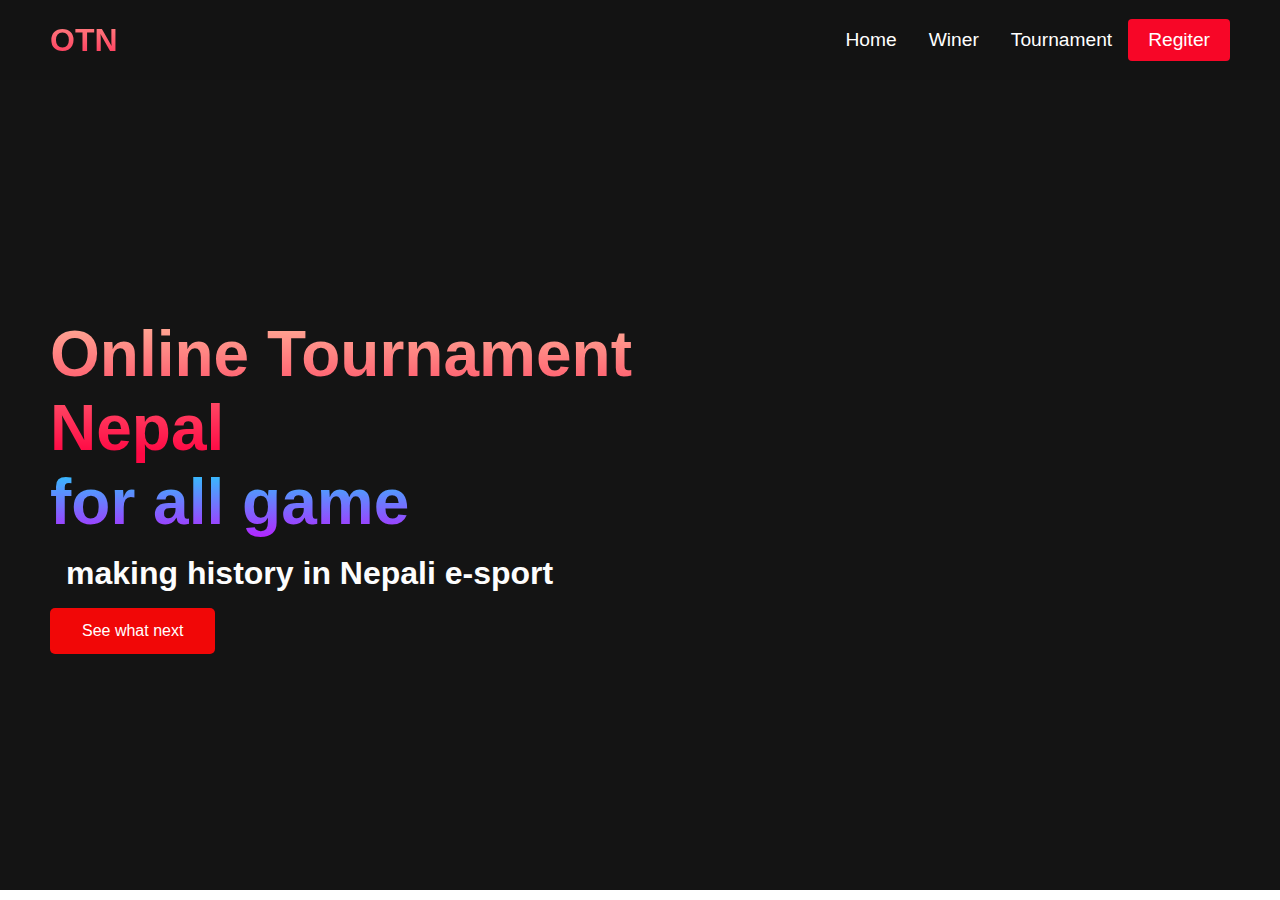
<file: index.html>
<!DOCTYPE html>
<html lang="en">
<head>
    <meta charset="UTF-8">
    <meta name="viewport" content="width=device-width, initial-scale=1.0">
    <title>GenF</title>
    <link rel="stylesheet" href="styles.css">
</head>
<body>
    <nav class="navbar">
        <div class="navbar_container">
            <a href="index.html" id="navbar_logo">OTN</a>
            <div class="navbar_toggle" id="mobile-menu">
                <span class="bar"></span>
                <span class="bar"></span>
                
                <span class="bar"></span>
            </div>
            <ul class="navbar_menu">
                <li class="nav_item">
                    <a href="index.html" class="navbar_link">Home</a>
                </li>
                <li class="nav__item">
                    <a href="Winer.html" class="navbar_link">Winer</a>
                </li>
                <li class="nav_item">
                    <a href="Tournament.html" class="navbar_link">Tournament</a>
                    <li class="nav_item">
                        <a href="Regiter.html" class="Button">Regiter</a>
                    </li>
                </li>
            </ul>
        </div>
    </nav>
    <!-- Hero section -->
     <div class="main">
        <div class="main_container">
            <div class="main_content">
                <h1>Online Tournament Nepal</h1>

                <h2>for all game</h2>
                <p>making history in Nepali e-sport</p>
                <button class="main_btn"><a href="Tournament.html">See what next</a></button>
            </div>
            <!-- <div class="main_img_container">
                <img src="/image/home.jpg" alt="" id="main_img">
            </div> -->
        </div>
     </div>
    <script src="app.js"></script>
</body>
</html>
</file>
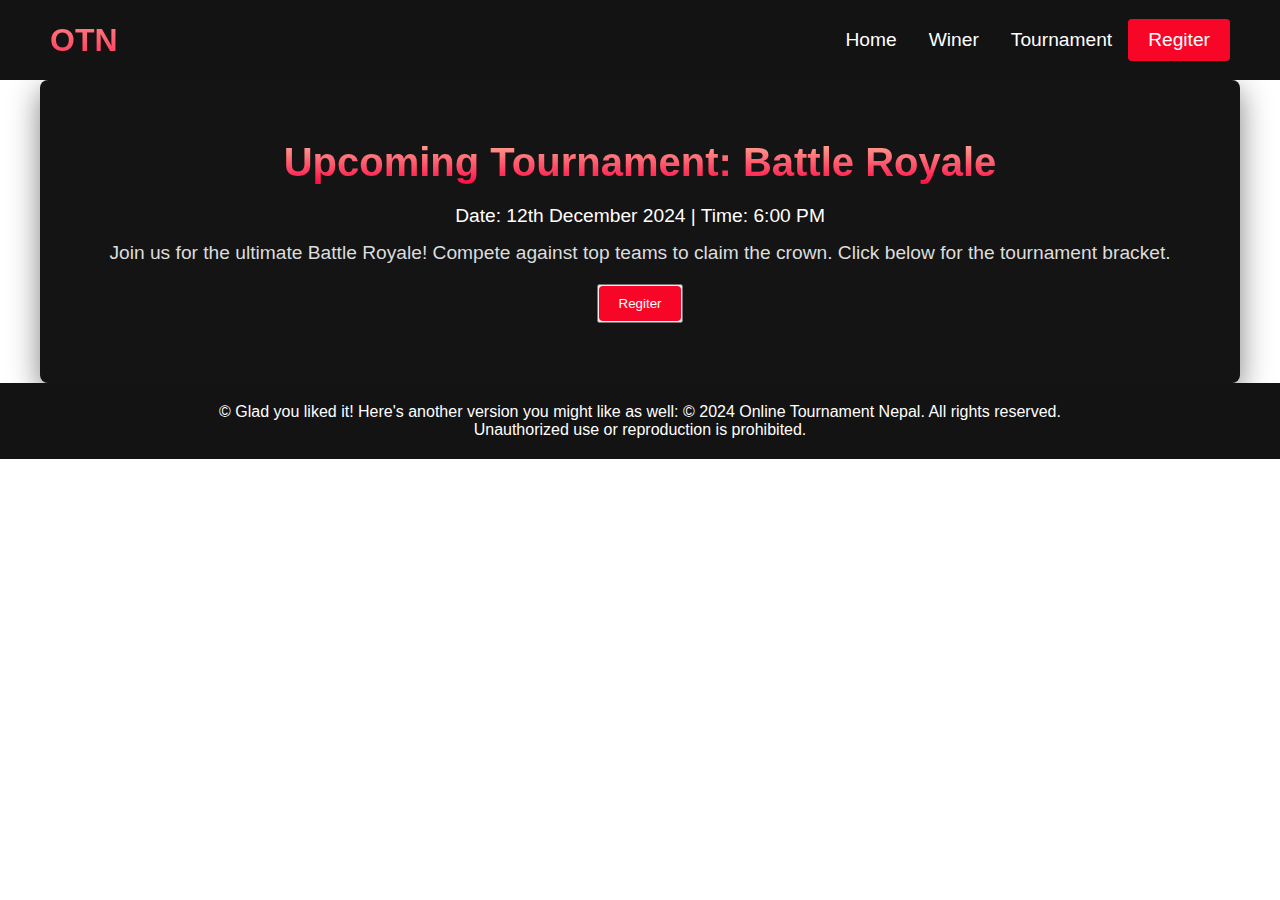
<file: Tournament.html>
<!DOCTYPE html>
<html lang="en">
<head>
    <meta charset="UTF-8">
    <meta name="viewport" content="width=device-width, initial-scale=1.0">
    <title>Toonamine Tournaments</title>
    <link rel="stylesheet" href="Tournament.css">
    <link rel="stylesheet" href="styles.css">
</head>
<body>

    <!-- Navbar -->
    <nav class="navbar">
        <div class="navbar_container">
            <a href="index.html" id="navbar_logo">OTN</a>
            <div class="navbar_toggle" id="mobile-menu">
                <span class="bar"></span>
                <span class="bar"></span>
                
                <span class="bar"></span>
            </div>
            <ul class="navbar_menu">
                <li class="nav_item">
                    <a href="index.html" class="navbar_link">Home</a>
                </li>
                <li class="nav__item">
                    <a href="Winer.html" class="navbar_link">Winer</a>
                </li>
                <li class="nav_item">
                    <a href="Tournament.html" class="navbar_link">Tournament</a>
                    <li class="nav_item">
                        <a href="Regiter.html" class="Button">Regiter</a>
                    </li>
                </li>
            </ul>
        </div>
    </nav>

    <!-- Main Content -->
    <main>
        <section class="tournament">
            <h2 class="tournament-name">Upcoming Tournament:  Battle Royale</h2>
            <p class="date-time">Date: 12th December 2024 | Time: 6:00 PM</p>
            <p class="description">Join us for the ultimate  Battle Royale! Compete against top teams to claim the crown. Click below for the tournament bracket.</p>
            <!-- <a href="tournament-bracket.html" class="bracket-link">View Bracket</a> -->
            <button class="nav_item"><a href="Regiter.html" class="Button">Regiter</a></button>
        </section>
    </main>

    <!-- Footer -->
    <footer>
        <p>&copy; Glad you liked it! Here's another version you might like as well:
            © 2024 Online Tournament Nepal. All rights reserved. <br>Unauthorized use or reproduction is prohibited.</p>
    </footer>

    <script src="script.js"></script>
    <script src="app.js"></script>
</body>
</html>
</file>
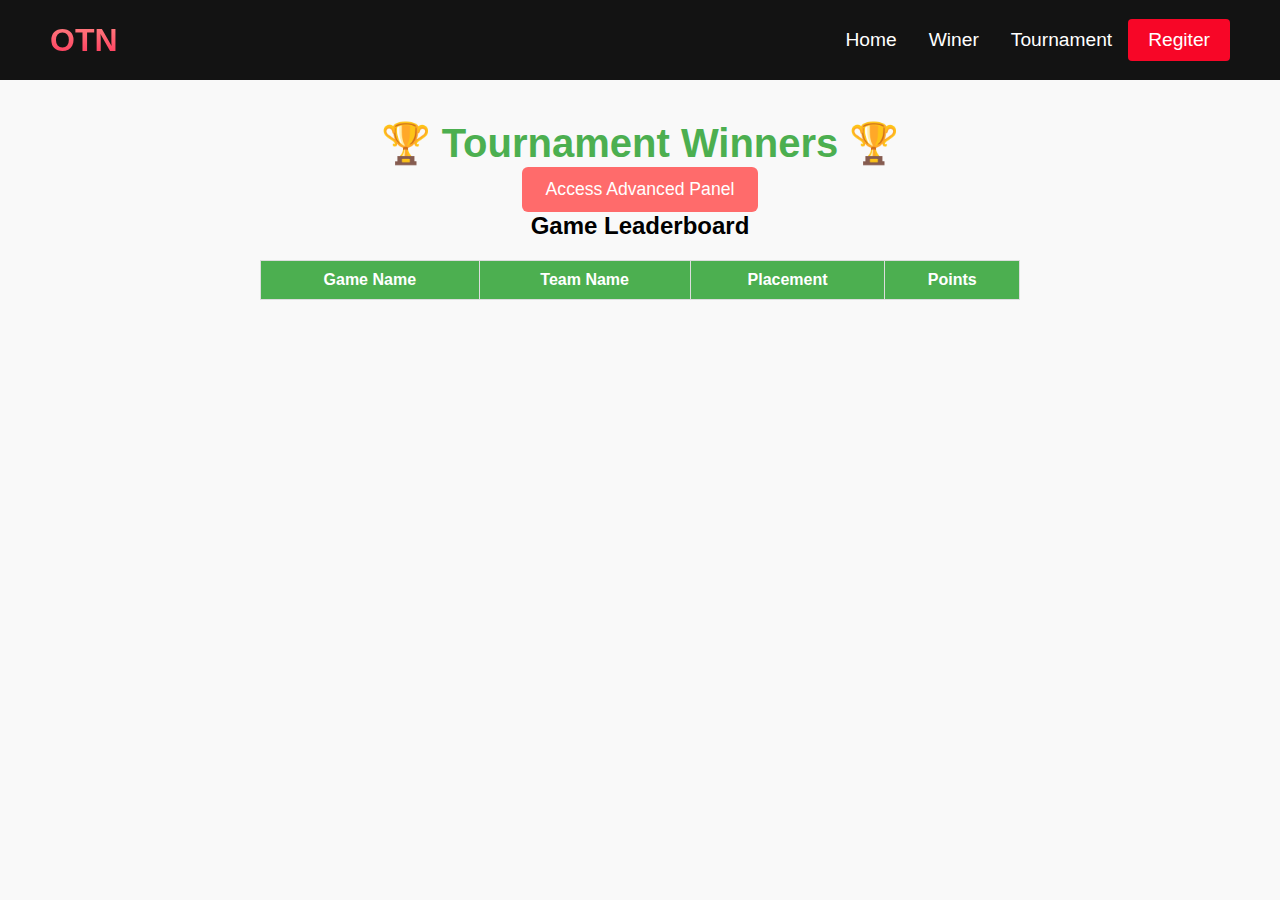
<file: Winer.html>
<!DOCTYPE html>
<html lang="en">
<head>
    <meta charset="UTF-8">
    <meta name="viewport" content="width=device-width, initial-scale=1.0">
    <title>Advanced Tournament Panel</title>
    <link rel="stylesheet" href="Winner.css">
    <link rel="stylesheet" href="styles.css">
</head>
<nav class="navbar">
    <div class="navbar_container">
        <a href="index.html" id="navbar_logo">OTN</a>
        <div class="navbar_toggle" id="mobile-menu">
            <span class="bar"></span>
            <span class="bar"></span>
            
            <span class="bar"></span>
        </div>
        <ul class="navbar_menu">
            <li class="nav_item">
                <a href="index.html" class="navbar_link">Home</a>
            </li>
            <li class="nav__item">
                <a href="Winer.html" class="navbar_link">Winer</a>
            </li>
            <li class="nav_item">
                <a href="Tournament.html" class="navbar_link">Tournament</a>
                <li class="nav_item">
                    <a href="Regiter.html" class="Button">Regiter</a>
                </li>
            </li>
        </ul>
    </div>
</nav>
<body>
    <div class="container">
        <h1>🏆 Tournament Winners 🏆</h1>
        <button onclick="accessAdvancedPanel()">Access Advanced Panel</button>

        <!-- Advanced Panel -->
        <div id="advanced-panel" style="display: none;">
            <h2>Advanced Panel</h2>
            <form id="inputForm">
                <label for="gameName">Game Name</label>
                <input type="text" id="gameName" placeholder="Enter Game Name" required>

                <label for="teamName">Team Name</label>
                <input type="text" id="teamName" placeholder="Enter Team Name" required>

                <label for="placement">Placement</label>
                <input type="number" id="placement" placeholder="Enter Placement" min="1" required>

                <label for="points">Points</label>
                <input type="number" id="points" placeholder="Enter Points" min="0" required>

                <button type="button" onclick="addGame()">Add Game</button>
            </form>
        </div>

        <!-- Display Section -->
        <div id="display-section">
            <h2>Game Leaderboard</h2>
            <table>
                <thead>
                    <tr>
                        <th>Game Name</th>
                        <th>Team Name</th>
                        <th>Placement</th>
                        <th>Points</th>
                    </tr>
                </thead>
                <tbody id="gameTable">
                    <!-- Dynamic Content -->
                </tbody>
            </table>
        </div>
    </div>

    <script src="script.js"></script>
    <script src="app.js"></script>
</body>
</html>
</file>
<file: styles.css>
* {
    box-sizing: border-box;
    margin: 0;
    padding: 0;
    font-family: 'Kumbh sans', sans-serif; /* Ensure the font is loaded */
}

.navbar {
    background: #131313; /* Dark background for the navbar */
    height: 80px;
    display: flex;
    justify-content: center; /* Centers the navbar content */
    align-items: center; /* Centers the content vertically */
    font-size: 1.2rem;
    position: sticky; /* Sticks the navbar to the top of the page */
    top: 0;
    z-index: 999; /* Makes sure navbar is above other elements */
}

.navbar_container {
    display: flex;
    justify-content: space-between; /* Space between items */
    height: 80px;
    z-index: 1;
    width: 100%;
    max-width: 1300px;
    margin: 0 auto; /* Centers the container */
    padding: 0 50px;
}

#navbar_logo {
    font-size: 3rem; /* Adjust the size of the logo text */
    font-weight: bold;
    background-color: #ff8177; /* Fallback color */
    background-image: linear-gradient(to top, #ff0844 0%, #ffb199 100%); /* Gradient background */
    background-size: 100%;
    -webkit-background-clip: text; /* Clips the background to the text in WebKit-based browsers */
    -moz-background-clip: text; /* Firefox support (though this may not be needed with modern browsers) */
    color: transparent; /* Makes the text itself transparent so the gradient is visible */
    display: flex;
    align-items: center;
    cursor: pointer;
    text-decoration: none;
    font-size: 2rem;

}
.fa-gem{
    margin-right: 0.5rex;
}
.navbar_menu{
    display: flex;
    align-items: center;
    list-style: none;
    text-align: center;

}
.navbar_item{
    height: 80px;

}
.navbar_link{
    color: #fff;
    align-items: center;
    justify-content: center;
    text-decoration: none;
    padding: 0 1rem;
    height: 100%;
}
.Button{
    color:#fff;
    align-items: center;
    text-decoration: none;
    display: flex;
    justify-content: center;
    padding: 10px 20px ;
    border: none;
    outline: none;
    border-radius: 4px;
    background-color: #f70627;
}
.Button:hover{
    background: #4837ff;
    transition: all 0.3s ease;
}
.navbar_link:hover{
    color: #f77062;
    transition: all 0.3s ease-in;
}
@media screen and (max-width:960px) { 
    .navbar_container{
    display: flex;
    justify-content : space-between;
    height: 80px;
    z-index: 1;
    width: 100%;
    max-width: 1300px;
    padding: 0px;

}
.navbar_menu{
    display: grid;
    grid-template-columns: auto;
    margin: 0;
    width: 100%;
    position: absolute;
    top: -1000px;
    opacity: 1;
    transition: all 0.5s ease-in;
    height: 50vh;
    z-index: -1;
    background: #131313;


}
.navbar_menu.active{
    background: #131313;
    top: 100%;
    opacity: 1;
    transition: all 0.3s ease-in;
    font-size: 1.6rem;
    z-index: 99;
    height: 50vh;

    }
 #navbar_logo{
    padding-left: 25px;


}
 .navbar_toggle .bar{
    width: 25px;
    height: 3px;
    margin: 5px auto;
    background: #fff;

}
 .navbar_link{
    text-align: center;
    padding: 2rem;
    width: 100%;
    display: table;
}
 #mobile-menu{
    position: absolute;
    top: 20%;
    right: 5%;
    transform: translate(5%,20%);

 }
 .Button{
    display: flex;
    align-items: center;
    justify-content: center;
    width: 80%;
    height: 80px;
    motion: 0%;

 }
 .navbar_toggle .bar{
    display: block;
    cursor:pointer
 }
 #moblie-menu.is-active .bar:nth-child(1){
    transform: translate(8px) rotate(45deg);
 }
 #moblie-menu.is-active .bar:nth-child(3){
    transform: translate(-8px) rotate(-45deg);
 }
}
/* hero section */
.main{
    background-color: #141414;
}

.main_container{
    display: grid;
    grid-template-columns: 1fr 1fr;
    align-items: center;
    justify-content: center;
    margin: 0% auto;
    height: 90vh;
    z-index: 1;
    max-width: 1300px;
    background-color: #141414;
    width: 100%;
    padding: 0 50px;
}
.main_content h1{
    font-size: 4rem;
    background-color: #ff8177;
    background-image: linear-gradient(to top,#ff0844 8%,#ffb199 100%);
    background-size: 100%;
    -webkit-background-clip: text;
    -moz-background-clip: text;
    -webkit-text-fill-color: transparent;
    -moz-text-fill-color: transparent;

}
.main_content h2{
font-size: 4rem;
background-color:#ff8177;
background-image: linear-gradient(to top,#b721ff 0%,#21d4fd 100%);
background-size: 100%;
-webkit-background-clip: text;
-moz-background-clip: text;
-webkit-text-fill-color: transparent;
-moz-text-fill-color:transparent;
    
}
.main_content p{
    font-size: 2rem;
    font-weight: 700;
    margin: 1rem;
    color: #fdfdfd;

}
.main_btn {
    font-size: 1rem;
    background-color: #f10707;
    background-size: 100%;
    padding: 14px 32px;
    position: relative;
    border-radius: 5px;
    border: none;
    transition: all 0.3s;
    outline: none;
    cursor: pointer;
    color: transparent;
    overflow: hidden; /* Ensures the hover effect stays within the button boundaries */
}

.main_btn a {
    position: relative;
    z-index: 2;
    color: #fff;
    text-decoration: none;
}

.main_btn:hover a {
    color: #ffffff; /* Adjust the text color */
}

.main_btn::after {
    position: absolute;
    content: '';
    top: 0;
    left: 0;
    width: 100%;
    height: 100%;
    border-radius: 4px;
    background: #4827ff;
    z-index: 1;
    transition: all 0.3s;
    opacity: 0; /* Initially hidden */
}

.main_btn:hover::after {
    opacity: 1; /* Reveals the background color on hover */
}


#main_img{
    height: 80%;
    width: 80%;

}
/* mobile responvise */
@media screen and (max-width:960px){
    .main_container{
        display: grid;
        grid-template-columns: auto;
        align-items: center;
        justify-self: center;
        width: 100%;
        margin: 0 auto;
        height: 90vh;
        }
    .main_content{
        text-align: center;
        margin-bottom: 4rem;

    }
    .main_content h1{
        font-size: 2.5rem;
        margin-top: 2rem;
    
    }
    .main_content H2{
        font-size: 3rem;
    
    }
    .main_content p{
        margin-top: 1rem;
        font-size: 1.5rem;
    }
}
@media screen and(max-width:480px) {
    .main_content h1{
        font-size: 2rem;
        margin-top: 3rem;
    }
    .main_content h2{
        font-size: 2rem;
    }
    .main_content p{
        font-size: 1.5em;
        margin-top: 2rem;  
    }
    .main_btn{
        padding: 12pc 36px ;
        margin: 2.5rem 0;
    }
}
</file>
<file: Tournament.css>
/* General Styles */
* {
    box-sizing: border-box;
    margin: 0;
    padding: 0;
    font-family: 'Kumbh Sans', sans-serif;
}

/* Main Section */
.tournament {
    background-color: #141414;
    color: #fff;
    padding: 60px 20px;
    text-align: center;
    max-width: 1200px;
    margin: 0 auto;
    border-radius: 8px;
    box-shadow: 0 10px 30px rgba(0, 0, 0, 0.5);
}

.tournament-name {
    font-size: 2.5rem;
    background-color: #ff6b6b;
    background-image: linear-gradient(to top, #ff0844 0%, #ffb199 100%);
    -webkit-background-clip: text;
    -moz-background-clip: text;
    -webkit-text-fill-color: transparent;
    margin-bottom: 20px;
    font-weight: bold;
}

.date-time {
    font-size: 1.2rem;
    margin-bottom: 15px;
}

.description {
    font-size: 1.2rem;
    margin-bottom: 20px;
    color: #ddd;
    font-weight: 400;
}

.bracket-link {
    display: inline-block;
    font-size: 1.1rem;
    background-color: #ff6b6b;
    color: white;
    text-decoration: none;
    padding: 12px 24px;
    border-radius: 5px;
    transition: background-color 0.3s ease;
}

.bracket-link:hover {
    background-color: #f7b7b7;
}

.registration-btn {
    background-color: #ff6b6b;
    color: white;
    padding: 14px 32px;
    font-size: 1.2rem;
    border-radius: 5px;
    border: none;
    cursor: pointer;
    transition: background-color 0.3s ease, transform 0.2s ease;
}

.registration-btn:hover {
    background-color: #f7b7b7;
    transform: scale(1.05);
}

.registration-btn:focus {
    outline: none;
}

/* Footer Styling */
footer {
    background-color: #131313;
    padding: 20px;
    text-align: center;
    color: #fff;
    font-size: 1rem;
    position: relative;
    bottom: 0;
    width: 100%;
}

footer p {
    margin: 0;
}

/* Responsive Styling */
@media screen and (max-width: 960px) {
    .tournament {
        padding: 40px 20px;
    }

    .tournament-name {
        font-size: 2rem;
    }

    .description {
        font-size: 1rem;
    }

    .registration-btn, .bracket-link {
        padding: 10px 20px;
        font-size: 1rem;
    }
}
</file>
<file: Winner.css>
/* General Styling */
body {
    font-family: 'Arial', sans-serif;
    margin: 0;
    padding: 0;
    background-color: #f9f9f9;
    text-align: center;
}

h1 {
    color: #4caf50;
    margin-top: 20px;
    font-size: 2.5rem;
}

.container {
    max-width: 800px;
    margin: 0 auto;
    padding: 20px;
}

/* Panel Styling */
.panel {
    background-color: #ffffff;
    border-radius: 8px;
    box-shadow: 0 4px 8px rgba(0, 0, 0, 0.1);
    padding: 20px;
    margin-top: 20px;
}

/* Form Styling */
.superuser-form {
    display: flex;
    flex-direction: column;
    align-items: flex-start;
    gap: 15px;
    max-width: 400px;
    margin: 0 auto;
}

.superuser-form label {
    font-size: 1.1rem;
    font-weight: bold;
    color: #333;
}

.superuser-form input {
    width: 100%;
    padding: 10px;
    font-size: 1rem;
    border: 1px solid #ddd;
    border-radius: 5px;
    outline: none;
}

.superuser-form input:focus {
    border-color: #4caf50;
    box-shadow: 0 0 5px rgba(76, 175, 80, 0.5);
}

.superuser-form button {
    padding: 10px 15px;
    font-size: 1rem;
    border: none;
    background-color: #f70627;
    color: white;
    border-radius: 5px;
    cursor: pointer;
    transition: background-color 0.3s;
}

.superuser-form button:hover {
    background-color: #4837ff;
}

/* Table Styling */
table {
    width: 100%;
    border-collapse: collapse;
    margin-top: 20px;
}

table, th, td {
    border: 1px solid #ddd;
}

th, td {
    padding: 10px;
    text-align: center;
}

th {
    background-color: #4caf50;
    color: white;
}

/* Responsive Design */
@media screen and (max-width: 768px) {
    .superuser-form {
        max-width: 100%;
        padding: 10px;
    }

    h1 {
        font-size: 2rem;
    }

    th, td {
        font-size: 0.9rem;
    }
}
/*  */
/* General Styles */
* {
    box-sizing: border-box;
    margin: 0;
    padding: 0;
    font-family: 'Kumbh Sans', sans-serif;
}

#advanced-panel {
    display: none;
    background-color: #222;  /* Dark background for the panel */
    color: #fff;  /* White text for readability */
    padding: 30px;
    border-radius: 8px;
    max-width: 500px;
    margin: 40px auto;
    box-shadow: 0 5px 15px rgba(0, 0, 0, 0.3);
    transition: all 0.3s ease-in-out;  /* Smooth transition for visibility */
}

#advanced-panel h2 {
    text-align: center;
    font-size: 2rem;
    margin-bottom: 20px;
    background-image: linear-gradient(to right, #ff0844, #ffb199);
    background-clip: text;
    color: transparent;
}

form {
    display: flex;
    flex-direction: column;
    gap: 20px;  /* Space between form elements */
}

label {
    font-size: 1.1rem;
    margin-bottom: 5px;
    color: #ddd;
}

input {
    padding: 12px;
    font-size: 1rem;
    border: 2px solid #333;
    border-radius: 6px;
    background-color: #333;
    color: #fff;
    transition: border 0.3s ease-in-out, background-color 0.3s ease-in-out;
}

input:focus {
    border-color: #ff6b6b;
    background-color: #444;
    outline: none;
}

button {
    background-color: #ff6b6b;
    color: white;
    padding: 12px 24px;
    font-size: 1.1rem;
    border: none;
    border-radius: 6px;
    cursor: pointer;
    transition: background-color 0.3s ease, transform 0.2s ease;
}

button:hover {
    background-color: #f07f7f;
    transform: scale(1.05);
}

button:focus {
    outline: none;
}

/* For showing the panel with a smooth transition */
#advanced-panel.show {
    display: block;
    opacity: 1;
}

/* Responsive for Mobile */
@media screen and (max-width: 768px) {
    #advanced-panel {
        padding: 20px;
        margin: 20px;
    }

    #advanced-panel h2 {
        font-size: 1.5rem;
    }

    input, button {
        font-size: 1rem;
    }
}
</file>
